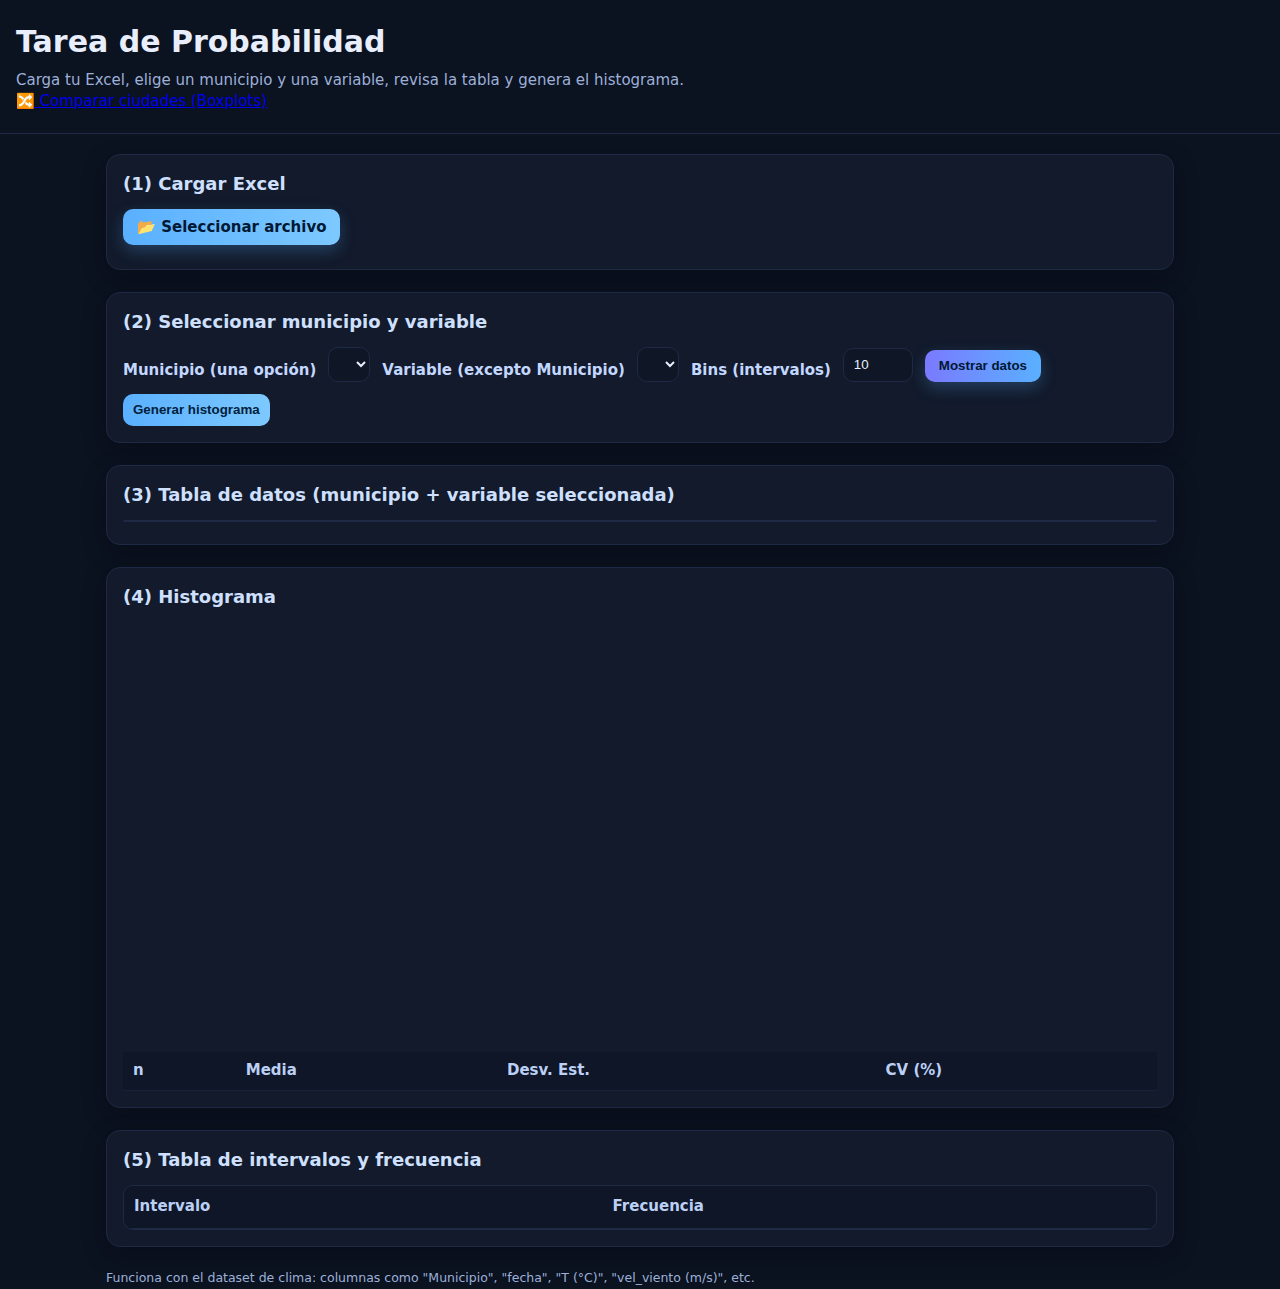
<file: index.html>
<!DOCTYPE html>
<html lang="es">

<head>
  <meta charset="utf-8" />
  <meta name="viewport" content="width=device-width, initial-scale=1" />
  <title>Tarea de Probabilidad — Visor y Histogramas</title>

  <!-- Librerías de terceros -->
  <script src="https://cdn.sheetjs.com/xlsx-latest/package/dist/xlsx.full.min.js"></script>
  <script src="https://cdn.plot.ly/plotly-2.35.2.min.js"></script>

  <!-- Tus archivos -->
  <link rel="stylesheet" href="style.css" />
  <script defer src="app.js"></script>
</head>

<body>
  <header class="header">
    <div class="header-left">
      <h1>Tarea de Probabilidad</h1>
      <p>Carga tu Excel, elige un municipio y una variable, revisa la tabla y genera el histograma.</p>
    </div>

    <div class="header-actions">
      <a href="part2.html" class="btn-link">🔀 Comparar ciudades (Boxplots)</a>
    </div>
  </header>

  <main>
    <!-- Carga de archivo -->
    <section aria-labelledby="sec-carga">
      <h2 id="sec-carga">(1) Cargar Excel</h2>
      <!-- 🔹 Input escondido y label estilizado -->
      <label for="fileInput" class="file-label">📂 Seleccionar archivo</label>
      <input id="fileInput" type="file" accept=".xlsx,.xls" hidden />

      <div id="fileInfo" class="muted"></div>
      <div id="msg" role="status"></div>
    </section>

    <!-- Controles -->
    <section aria-labelledby="sec-controles">
      <h2 id="sec-controles">(2) Seleccionar municipio y variable</h2>

      <div class="controls">
        <label for="selMunicipio">Municipio (una opción)</label>
        <select id="selMunicipio"></select>

        <label for="selVariable">Variable (excepto Municipio)</label>
        <select id="selVariable"></select>

        <label for="numBins">Bins (intervalos)</label>
        <input id="numBins" type="number" min="5" max="80" value="10" />

        <!-- 🔹 Botón para mostrar datos -->
        <button id="btnMostrar" type="button">Mostrar datos</button>
        <!-- 🔹 Botón principal -->
        <button id="btnHist" type="button">Generar histograma</button>
      </div>
    </section>

    <!-- Tabla de datos -->
    <section aria-labelledby="sec-tabla">
      <h2 id="sec-tabla">(3) Tabla de datos (municipio + variable seleccionada)</h2>
      <div class="table-wrap">
        <table id="dataTable">
          <thead></thead>
          <tbody></tbody>
        </table>
      </div>
      <div id="rowCount" class="muted"></div> <!-- 🔹 Aquí irá el conteo -->
    </section>

    <!-- Histograma -->
    <section aria-labelledby="sec-hist">
      <h2 id="sec-hist">(4) Histograma</h2>
      <div id="histogram"></div>
      <div class="stats-wrap">
        <table id="statsTable">
          <thead>
            <tr>
              <th>n</th>
              <th>Media</th>
              <th>Desv. Est.</th>
              <th>CV (%)</th>
            </tr>
          </thead>
          <tbody></tbody>
        </table>
      </div>
    </section>

    <!-- Tabla de frecuencias -->
    <section aria-labelledby="sec-freq">
      <h2 id="sec-freq">(5) Tabla de intervalos y frecuencia</h2>
      <div class="table-wrap">
        <table id="freqTable">
          <thead>
            <tr>
              <th>Intervalo</th>
              <th>Frecuencia</th>
            </tr>
          </thead>
          <tbody></tbody>
        </table>
      </div>
    </section>
  </main>

  <footer>
    <small class="muted">Funciona con el dataset de clima: columnas como "Municipio", "fecha", "T (°C)", "vel_viento
      (m/s)", etc.</small>
  </footer>
</body>

</html>
</file>
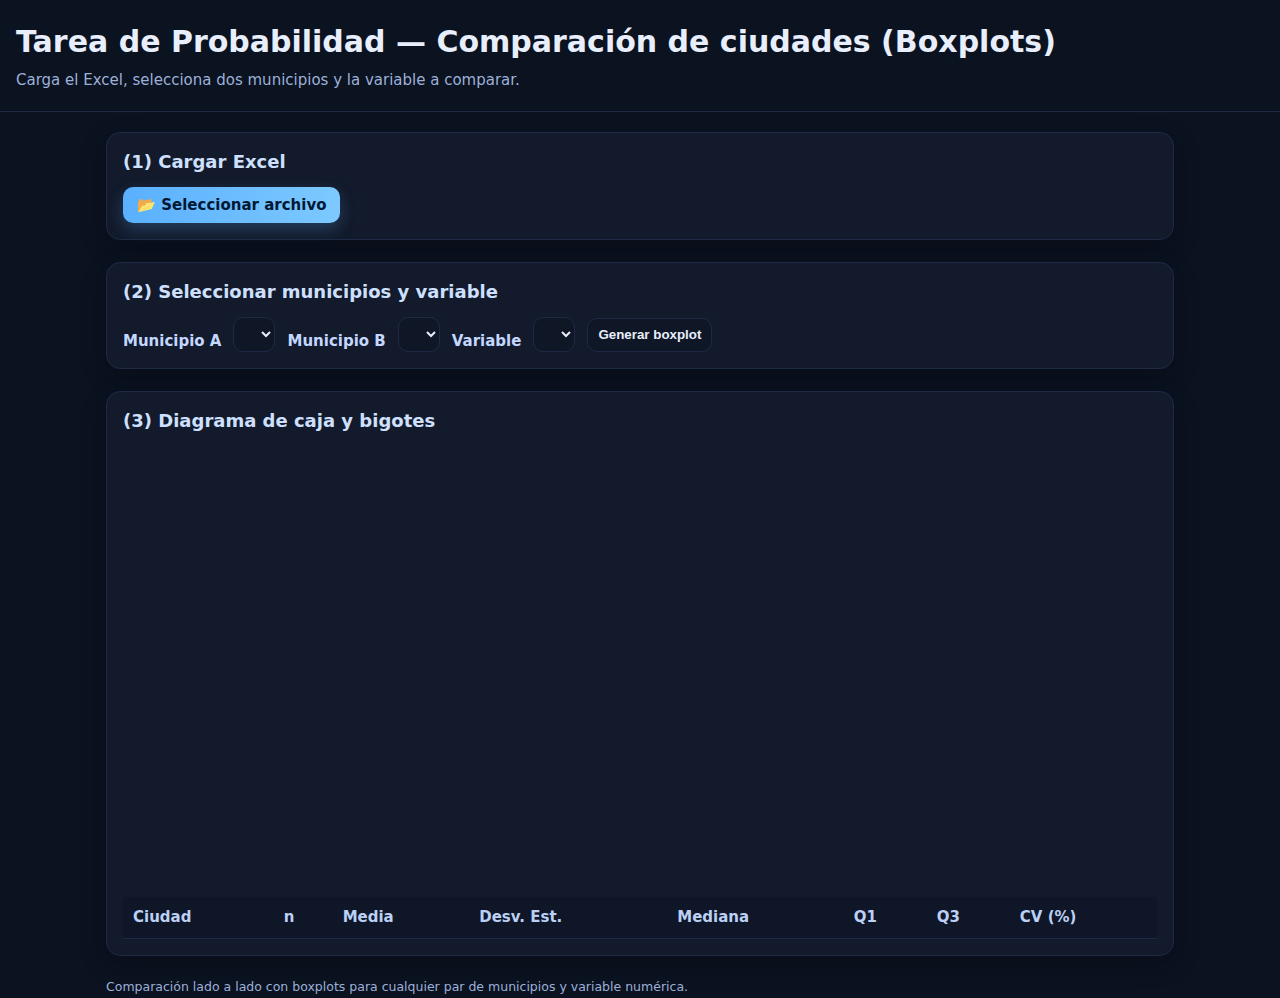
<file: part2.html>
<!DOCTYPE html>
<html lang="es">
<head>
  <meta charset="utf-8" />
  <meta name="viewport" content="width=device-width, initial-scale=1" />
  <title>Tarea de Probabilidad — Comparación (Boxplots)</title>

  <!-- Librerías -->
  <script src="https://cdn.sheetjs.com/xlsx-latest/package/dist/xlsx.full.min.js"></script>
  <script src="https://cdn.plot.ly/plotly-2.35.2.min.js"></script>

  <!-- Tus archivos -->
  <link rel="stylesheet" href="style.css" />
  <script defer src="part2.js"></script>
</head>
<body>
  <header>
    <h1>Tarea de Probabilidad — Comparación de ciudades (Boxplots)</h1>
    <p>Carga el Excel, selecciona dos municipios y la variable a comparar.</p>
  </header>

  <main>
    <!-- 1) Cargar archivo -->
    <section aria-labelledby="sec-carga">
      <h2 id="sec-carga">(1) Cargar Excel</h2>
      <label for="fileInput2" class="file-label">📂 Seleccionar archivo</label>
      <input id="fileInput2" type="file" accept=".xlsx,.xls" hidden />
      <div id="fileInfo2" class="muted"></div>
      <div id="msg2" role="status"></div>
    </section>

    <!-- 2) Controles -->
    <section aria-labelledby="sec-controles">
      <h2 id="sec-controles">(2) Seleccionar municipios y variable</h2>
      <div class="controls">
        <label for="selCityA">Municipio A</label>
        <select id="selCityA"></select>

        <label for="selCityB">Municipio B</label>
        <select id="selCityB"></select>

        <label for="selVar">Variable</label>
        <select id="selVar"></select>

        <button id="btnBox" type="button">Generar boxplot</button>
      </div>
    </section>

    <!-- 3) Gráfico -->
    <section aria-labelledby="sec-box">
      <h2 id="sec-box">(3) Diagrama de caja y bigotes</h2>
      <div id="boxplot" style="height:440px;"></div>

      <!-- (opcional) tabla breve de stats por ciudad -->
      <div class="stats-wrap">
        <table id="stats2">
          <thead>
            <tr>
              <th>Ciudad</th>
              <th>n</th>
              <th>Media</th>
              <th>Desv. Est.</th>
              <th>Mediana</th>
              <th>Q1</th>
              <th>Q3</th>
              <th>CV (%)</th>
            </tr>
          </thead>
          <tbody></tbody>
        </table>
      </div>
    </section>
  </main>

  <footer>
    <small class="muted">Comparación lado a lado con boxplots para cualquier par de municipios y variable numérica.</small>
  </footer>
</body>
</html>
</file>
<file: style.css>
:root {
  --bg: #0b1220;
  --card: #121a2b;
  --ink: #e8eefc;
  --muted: #9db0d8;
  --accent: #5ab0ff;
  --ok: #35c36a;
  --err: #ff6b6b;
  --border: #1e2a45;
}

* {
  box-sizing: border-box;
}

html,
body {
  height: 100%;
}

body {
  margin: 0;
  background: var(--bg);
  color: var(--ink);
  font: 15px/1.45 system-ui, -apple-system, "Segoe UI", Roboto, Ubuntu, Cantarell, Arial;
}

header {
  padding: 20px 16px;
  border-bottom: 1px solid var(--border);
}

header h1 {
  margin: 0 0 6px;
}

header p {
  margin: 0;
  color: var(--muted);
}

main {
  max-width: 1100px;
  margin: 20px auto;
  padding: 0 16px;
  display: grid;
  gap: 22px;
}

section {
  background: var(--card);
  border: 1px solid var(--border);
  border-radius: 14px;
  padding: 16px;
  box-shadow: 0 8px 24px rgba(0, 0, 0, .25);
}

section h2 {
  margin: 0 0 12px;
  color: #cfe0ff;
  font-size: 18px;
}

.controls {
  display: flex;
  gap: 12px;
  flex-wrap: wrap;
  align-items: flex-end;
}

label {
  display: flex;
  flex-direction: column;
  gap: 6px;
  font-weight: 600;
  color: #c3d7ff;
}

select,
input[type="number"],
input[type="file"],
button {
  background: #0f1726;
  color: var(--ink);
  border: 1px solid var(--border);
  border-radius: 10px;
  padding: 8px 10px;
}

button {
  cursor: pointer;
  font-weight: 700;
}

button#btnHist {
  background: linear-gradient(90deg, var(--accent), #7dc9ff);
  color: #00203b;
  border: none;
}

button:hover {
  filter: brightness(1.05);
}

.table-wrap {
  max-height: 400px;
  /* altura máxima visible */
  overflow-y: auto;
  /* activa scroll vertical */
  border: 1px solid var(--border);
  border-radius: 10px;
}

table {
  width: 100%;
  border-collapse: separate;
  border-spacing: 0;
  font-variant-numeric: tabular-nums;
}

thead th {
  position: sticky;
  top: 0;
  background: #0e1627;
  color: #bcd0f5;
  text-align: left;
  padding: 10px;
  border-bottom: 1px solid var(--border);
}

tbody td {
  padding: 8px 10px;
  border-bottom: 1px solid #17223a;
  color: #dbe6ff;
}

#histogram {
  height: 420px;
}

.stats-wrap {
  margin-top: 10px;
}

#statsTable td,
#statsTable th {
  padding: 8px 10px;
  border-bottom: 1px solid #17223a;
}

#statsTable thead th {
  background: #0e1627;
  color: #bcd0f5;
}

.muted {
  color: var(--muted);
}

#msg {
  margin-top: 8px;
}

#msg.ok {
  color: var(--ok);
}

#msg.error {
  color: var(--err);
}

footer {
  max-width: 1100px;
  margin: 10px auto 24px;
  padding: 0 16px;
  color: var(--muted);
}

#rowCount {
  margin-top: 6px;
  font-size: 14px;
  color: var(--muted);
}

/* ===== Botón "Mostrar datos" ===== */
#btnMostrar {
  background: linear-gradient(90deg, #7a7aff, #5ab0ff);
  color: #001833;
  border: none;
  border-radius: 10px;
  padding: 8px 14px;
  font-weight: 700;
  cursor: pointer;
  box-shadow: 0 6px 16px rgba(90, 176, 255, .25);
  transition: transform .15s ease, filter .2s ease, box-shadow .2s ease;
}

#btnMostrar:hover {
  filter: brightness(1.08);
  transform: translateY(-2px);
  box-shadow: 0 10px 22px rgba(90, 176, 255, .35);
}

#btnMostrar:active {
  transform: translateY(0);
}

/* ===== Label-botón para el input file ===== */
.file-label {
  display: inline-block;
  background: linear-gradient(90deg, var(--accent), #7dc9ff);
  color: #001833;
  font-weight: 700;
  padding: 9px 14px;
  border-radius: 10px;
  cursor: pointer;
  user-select: none;
  box-shadow: 0 6px 16px rgba(90, 176, 255, .25);
  transition: transform .15s ease, filter .2s ease, box-shadow .2s ease;
}

.file-label:hover {
  filter: brightness(1.08);
  transform: translateY(-2px);
  box-shadow: 0 10px 22px rgba(90, 176, 255, .35);
}

.file-label:active {
  transform: translateY(0);
}

/* ===== Estados de enfoque en inputs/selects ===== */
select,
input[type="number"] {
  outline: none;
  transition: border-color .15s ease, box-shadow .15s ease;
}

select:focus,
input[type="number"]:focus {
  border-color: var(--accent);
  box-shadow: 0 0 0 3px rgba(90, 176, 255, .20);
}

/* (opcional) botones: misma altura visual */
button,
.file-label,
select,
input[type="number"] {
  line-height: 1.2;
}
</file>
